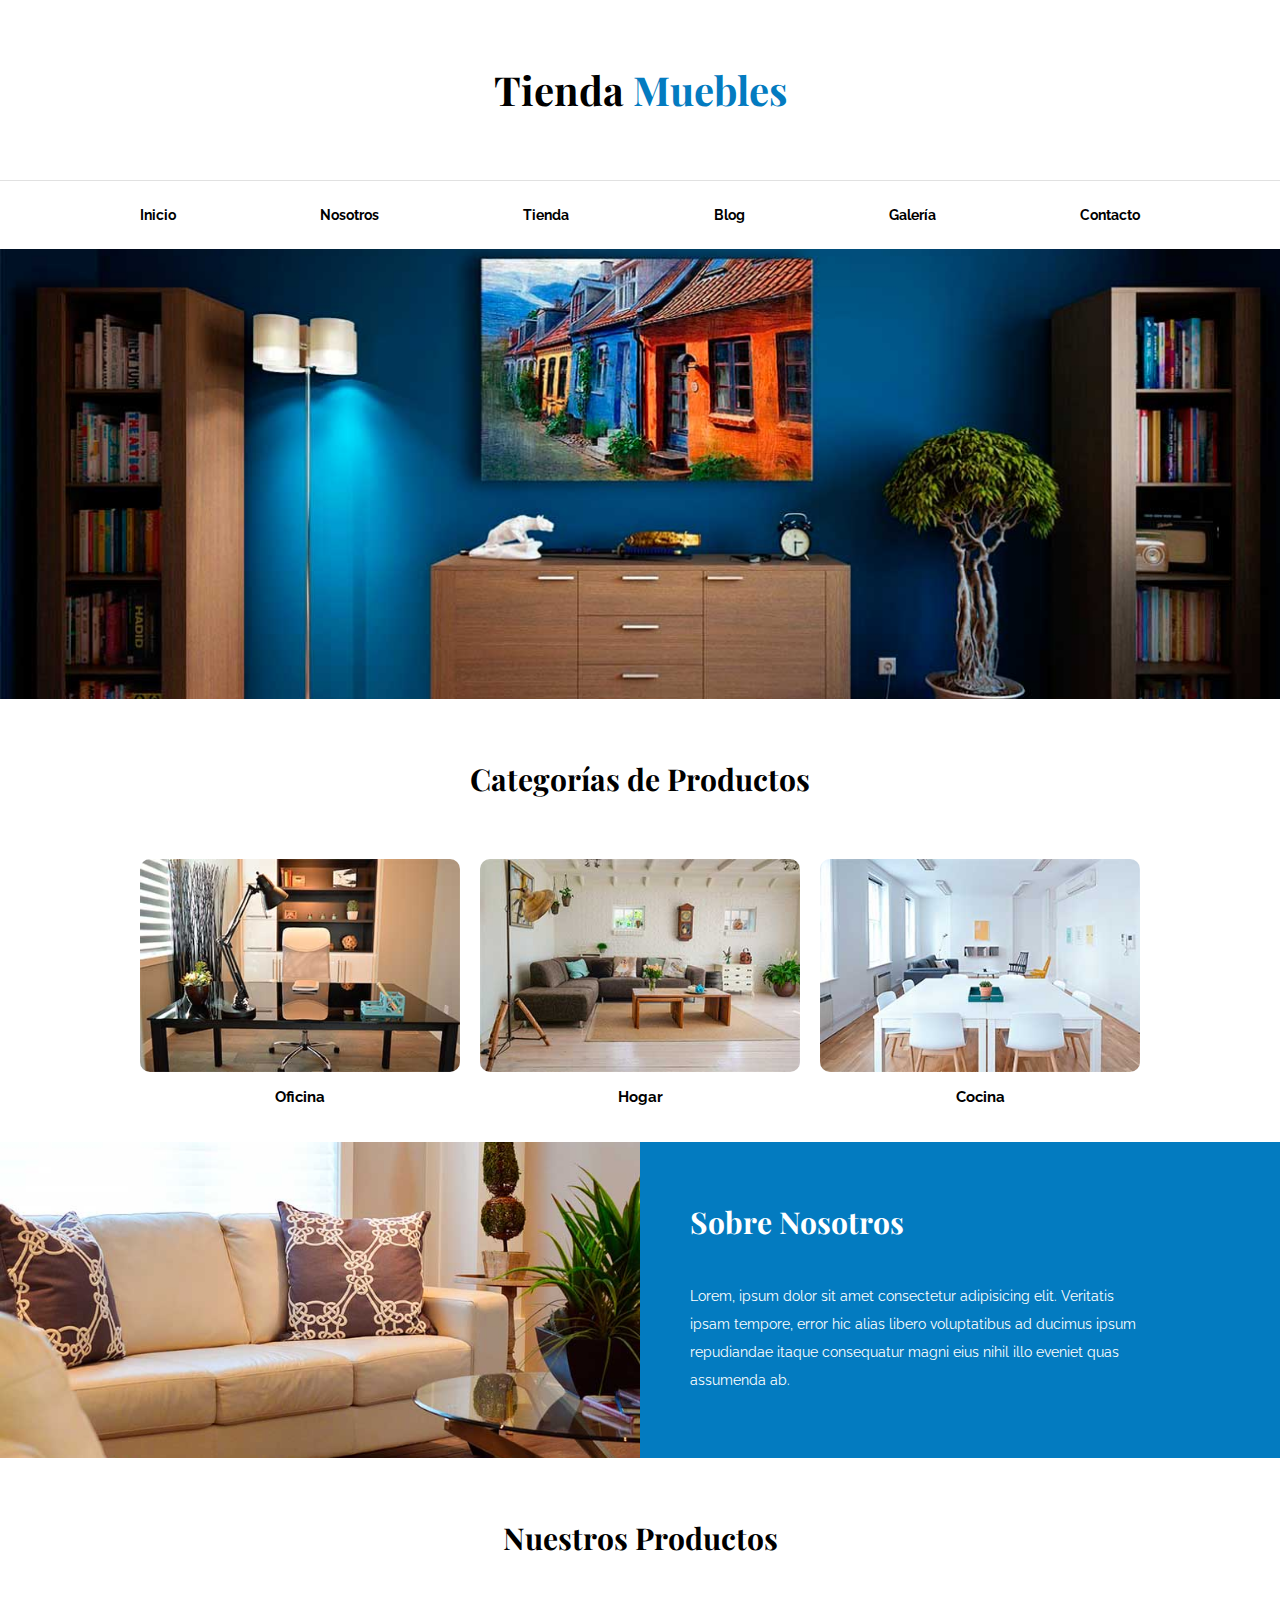
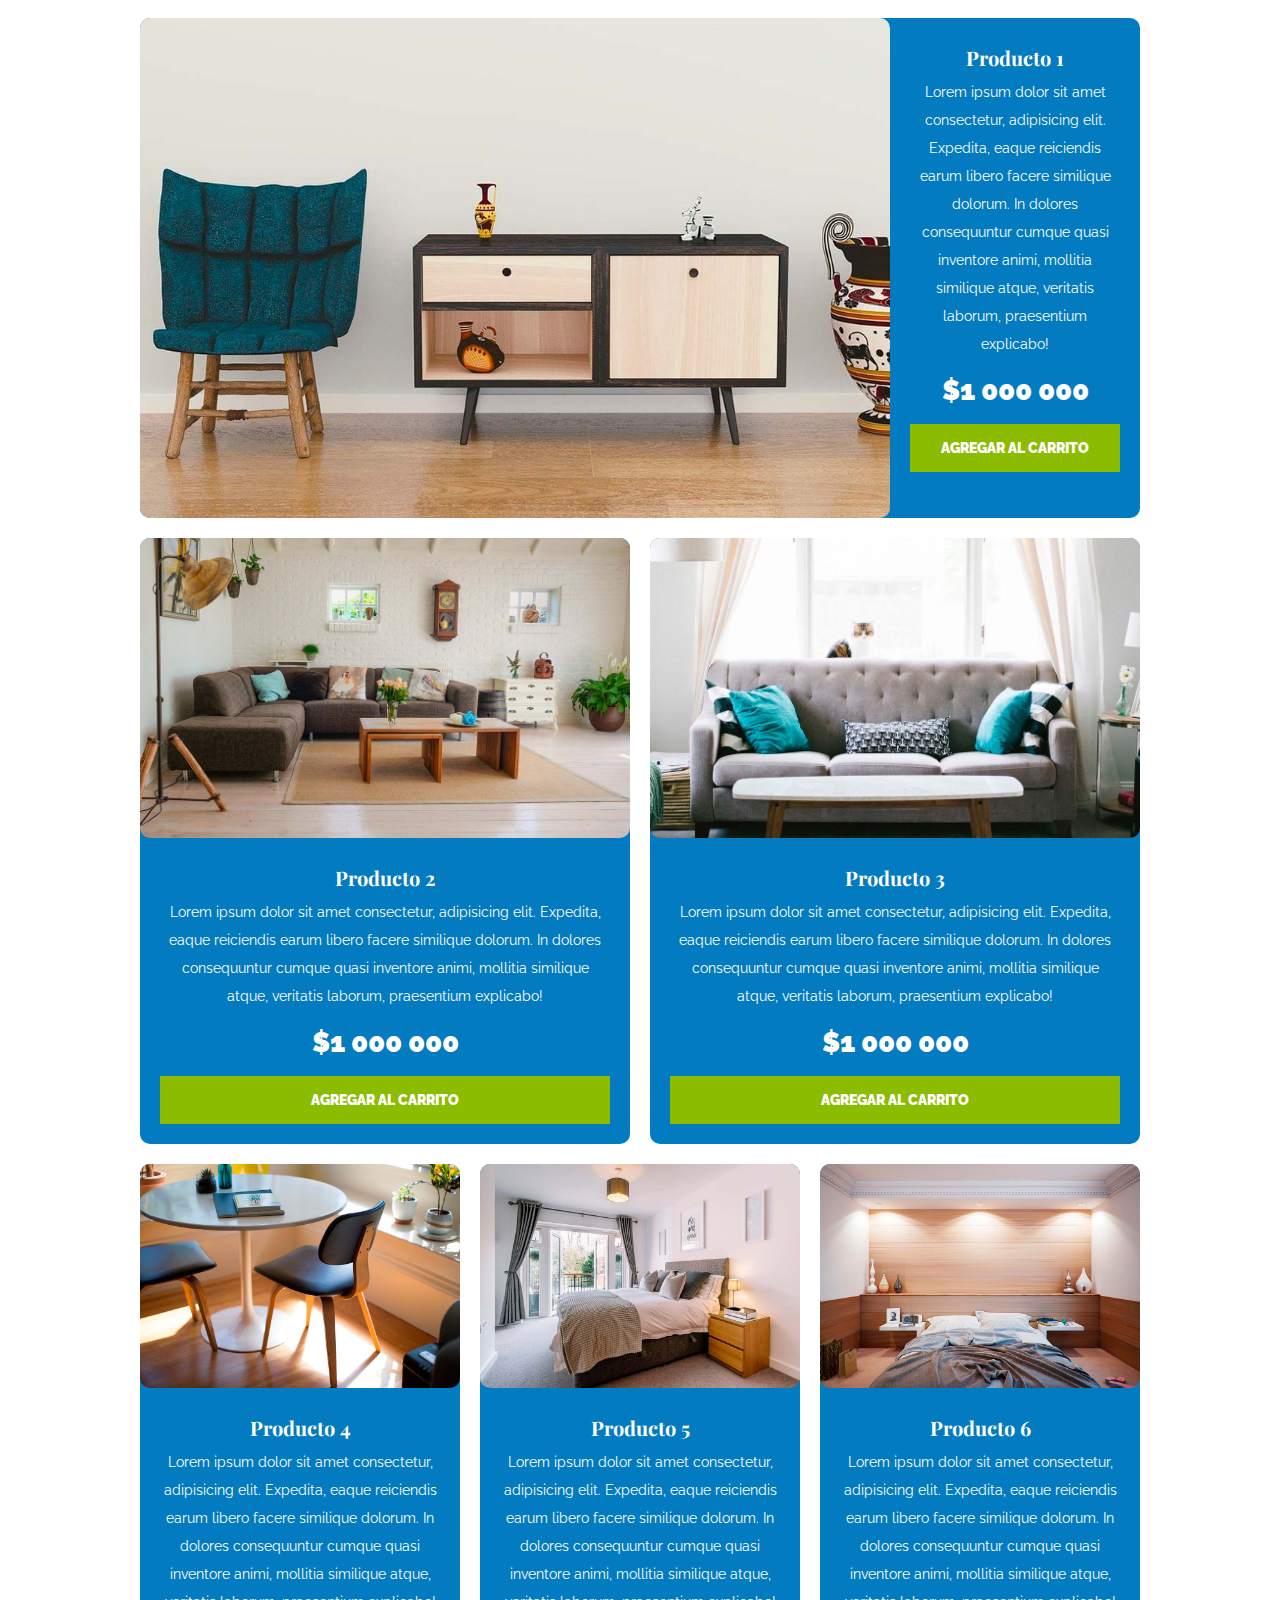
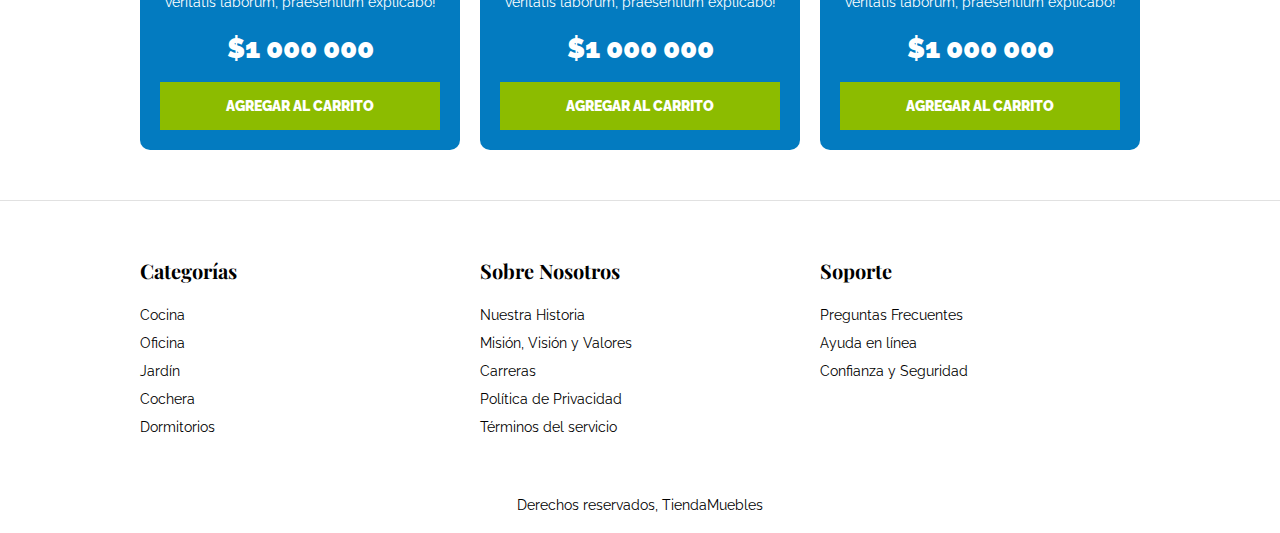
<file: index.html>
<!DOCTYPE html>
<html lang="es">
  <head>
    <meta charset="UTF-8" />
    <meta http-equiv="X-UA-Compatible" content="IE=edge" />
    <meta name="viewport" content="width=device-width, initial-scale=1.0" />
    <title>Ecommerce - Home</title>
    <link rel="stylesheet" href="./css/normalize.css" />
    <link rel="preconnect" href="https://fonts.googleapis.com" />
    <link rel="preconnect" href="https://fonts.gstatic.com" crossorigin />
    <link
      href="https://fonts.googleapis.com/css2?family=Playfair+Display:wght@700&family=Raleway:wght@400;700;900&display=swap"
      rel="stylesheet"
    />
    <link rel="stylesheet" href="./css/styles.css" />
  </head>
  <body>
    <header>
      <h1 class="nombre-sitio">Tienda <span>Muebles</span></h1>
    </header>

    <div class="contenedor-navegacion">
      <nav class="nav-principal contenedor">
        <a href="./index.html">Inicio</a>
        <a href="./nosotros.html">Nosotros</a>
        <a href="./tienda.html">Tienda</a>
        <a href="./blog.html">Blog</a>
        <a href="./galeria.html">Galería</a>
        <a href="./contacto.html">Contacto</a>
      </nav>
    </div>

    <div class="hero"></div>

    <section class="contenedor categorias">
      <h2 class="text-center">Categorías de Productos</h2>

      <div class="listado-categorias">
        <div class="categoria">
          <img src="./img/categoria1.jpg" alt="Imagen Categoría" />
          <a href="#">Oficina</a>
        </div>

        <div class="categoria">
          <img src="./img/categoria2.jpg" alt="Imagen Categoría" />
          <a href="#">Hogar</a>
        </div>

        <div class="categoria">
          <img src="./img/categoria3.jpg" alt="Imagen Categoría" />
          <a href="#">Cocina</a>
        </div>
      </div>
    </section>

    <section class="sobre-nosotros">
      <div class="contenedor sobre-nosotros-grid">
        <div class="texto-nosotros">
          <h2>Sobre Nosotros</h2>
          <p>
            Lorem, ipsum dolor sit amet consectetur adipisicing elit. Veritatis
            ipsam tempore, error hic alias libero voluptatibus ad ducimus ipsum
            repudiandae itaque consequatur magni eius nihil illo eveniet quas
            assumenda ab.
          </p>
        </div>
      </div>
    </section>

    <main class="contenido-principal contenedor">
      <h2 class="text-center">Nuestros Productos</h2>

      <div class="listado-productos">
        <div class="producto">
          <img src="./img/producto1.jpg" alt="Imagen Producto" />
          <div class="texto-producto">
            <h3>Producto 1</h3>
            <p>
              Lorem ipsum dolor sit amet consectetur, adipisicing elit.
              Expedita, eaque reiciendis earum libero facere similique dolorum.
              In dolores consequuntur cumque quasi inventore animi, mollitia
              similique atque, veritatis laborum, praesentium explicabo!
            </p>
            <p class="precio">$1 000 000</p>
            <a class="btn" href="#">Agregar al Carrito</a>
          </div>
          <!-- Info de producto -->
        </div>
        <!-- Producto -->

        <div class="producto">
          <img src="./img/producto2.jpg" alt="Imagen Producto" />
          <div class="texto-producto">
            <h3>Producto 2</h3>
            <p>
              Lorem ipsum dolor sit amet consectetur, adipisicing elit.
              Expedita, eaque reiciendis earum libero facere similique dolorum.
              In dolores consequuntur cumque quasi inventore animi, mollitia
              similique atque, veritatis laborum, praesentium explicabo!
            </p>
            <p class="precio">$1 000 000</p>
            <a class="btn" href="#">Agregar al Carrito</a>
          </div>
          <!-- Info de producto -->
        </div>
        <!-- Producto -->

        <div class="producto">
          <img src="./img/producto3.jpg" alt="Imagen Producto" />
          <div class="texto-producto">
            <h3>Producto 3</h3>
            <p>
              Lorem ipsum dolor sit amet consectetur, adipisicing elit.
              Expedita, eaque reiciendis earum libero facere similique dolorum.
              In dolores consequuntur cumque quasi inventore animi, mollitia
              similique atque, veritatis laborum, praesentium explicabo!
            </p>
            <p class="precio">$1 000 000</p>
            <a class="btn" href="#">Agregar al Carrito</a>
          </div>
          <!-- Info de producto -->
        </div>
        <!-- Producto -->

        <div class="producto">
          <img src="./img/producto4.jpg" alt="Imagen Producto" />
          <div class="texto-producto">
            <h3>Producto 4</h3>
            <p>
              Lorem ipsum dolor sit amet consectetur, adipisicing elit.
              Expedita, eaque reiciendis earum libero facere similique dolorum.
              In dolores consequuntur cumque quasi inventore animi, mollitia
              similique atque, veritatis laborum, praesentium explicabo!
            </p>
            <p class="precio">$1 000 000</p>
            <a class="btn" href="#">Agregar al Carrito</a>
          </div>
          <!-- Info de producto -->
        </div>
        <!-- Producto -->

        <div class="producto">
          <img src="./img/producto5.jpg" alt="Imagen Producto" />
          <div class="texto-producto">
            <h3>Producto 5</h3>
            <p>
              Lorem ipsum dolor sit amet consectetur, adipisicing elit.
              Expedita, eaque reiciendis earum libero facere similique dolorum.
              In dolores consequuntur cumque quasi inventore animi, mollitia
              similique atque, veritatis laborum, praesentium explicabo!
            </p>
            <p class="precio">$1 000 000</p>
            <a class="btn" href="#">Agregar al Carrito</a>
          </div>
          <!-- Info de producto -->
        </div>
        <!-- Producto -->

        <div class="producto">
          <img src="./img/producto6.jpg" alt="Imagen Producto" />
          <div class="texto-producto">
            <h3>Producto 6</h3>
            <p>
              Lorem ipsum dolor sit amet consectetur, adipisicing elit.
              Expedita, eaque reiciendis earum libero facere similique dolorum.
              In dolores consequuntur cumque quasi inventore animi, mollitia
              similique atque, veritatis laborum, praesentium explicabo!
            </p>
            <p class="precio">$1 000 000</p>
            <a class="btn" href="#">Agregar al Carrito</a>
          </div>
          <!-- Info de producto -->
        </div>
        <!-- Producto -->
      </div>
      <!-- Fin de listado de productos -->
    </main>

    <footer class="site-footer">
      <div class="grid-footer contenedor">
        <div>
          <h3>Categorías</h3>
          <nav class="footer-menu">
            <a href="#">Cocina</a>
            <a href="#">Oficina</a>
            <a href="#">Jardín</a>
            <a href="#">Cochera</a>
            <a href="#">Dormitorios</a>
          </nav>
        </div>

        <div>
          <h3>Sobre Nosotros</h3>
          <nav class="footer-menu">
            <a href="#">Nuestra Historia</a>
            <a href="#">Misión, Visión y Valores</a>
            <a href="#">Carreras</a>
            <a href="#">Política de Privacidad</a>
            <a href="#">Términos del servicio</a>
          </nav>
        </div>

        <div>
          <h3>Soporte</h3>
          <nav class="footer-menu">
            <a href="#">Preguntas Frecuentes</a>
            <a href="#">Ayuda en línea</a>
            <a href="#">Confianza y Seguridad</a>
          </nav>
        </div>
      </div>

      <p class="copyright">Derechos reservados, TiendaMuebles</p>
    </footer>
  </body>
</html>
</file>
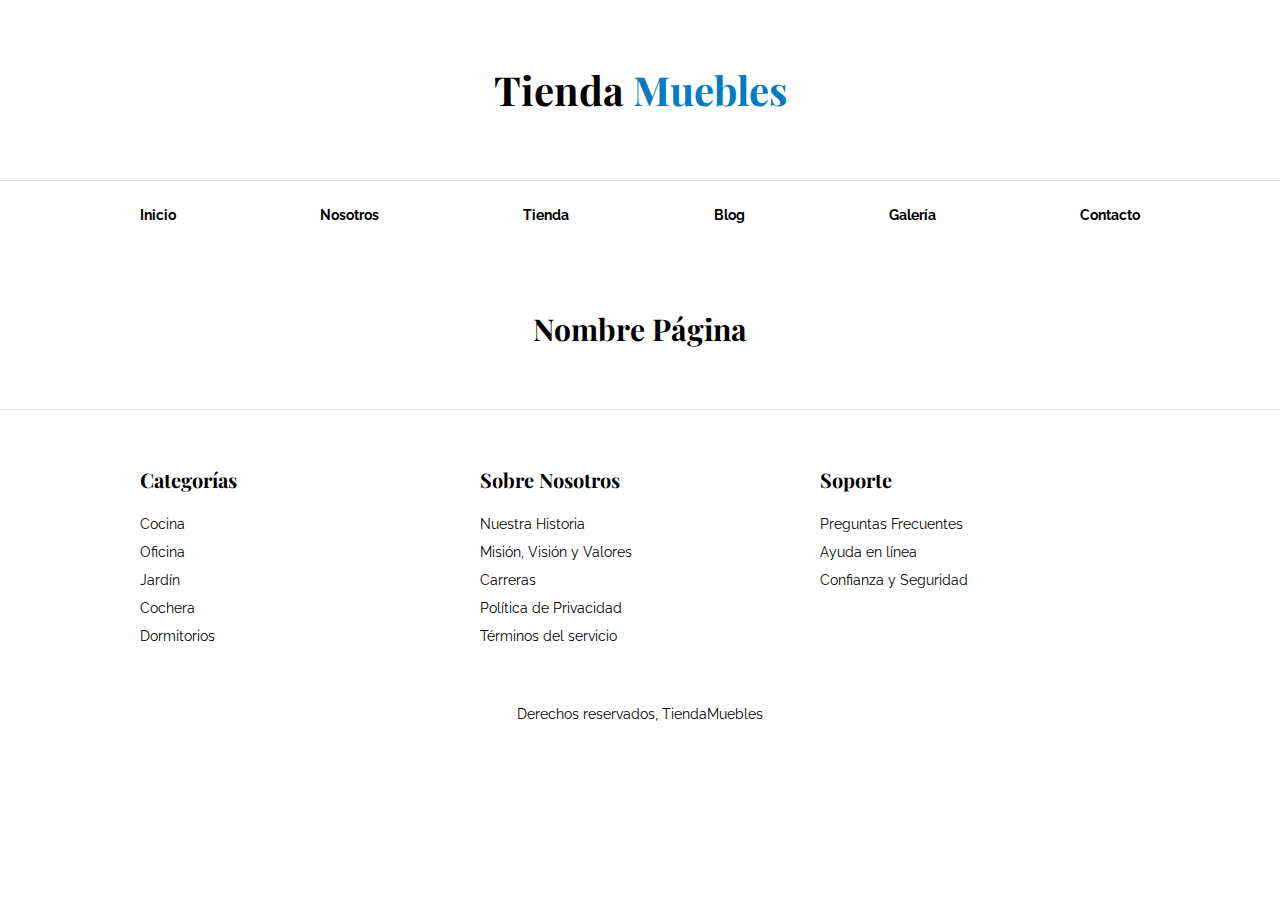
<file: base.html>
<!DOCTYPE html>
<html lang="es">
  <head>
    <meta charset="UTF-8" />
    <meta http-equiv="X-UA-Compatible" content="IE=edge" />
    <meta name="viewport" content="width=device-width, initial-scale=1.0" />
    <title>Ecommerce - Home</title>
    <link rel="stylesheet" href="./css/normalize.css" />
    <link rel="preconnect" href="https://fonts.googleapis.com" />
    <link rel="preconnect" href="https://fonts.gstatic.com" crossorigin />
    <link
      href="https://fonts.googleapis.com/css2?family=Playfair+Display:wght@700&family=Raleway:wght@400;700;900&display=swap"
      rel="stylesheet"
    />
    <link rel="stylesheet" href="./css/styles.css" />
  </head>
  <body>
    <header>
      <h1 class="nombre-sitio">Tienda <span>Muebles</span></h1>
    </header>

    <div class="contenedor-navegacion">
      <nav class="nav-principal contenedor">
        <a href="./index.html">Inicio</a>
        <a href="./nosotros.html">Nosotros</a>
        <a href="./tienda.html">Tienda</a>
        <a href="./blog.html">Blog</a>
        <a href="./galeria.html">Galería</a>
        <a href="./contacto.html">Contacto</a>
      </nav>
    </div>

    <main class="contenido-principal contenedor">
      <h2 class="text-center">Nombre Página</h2>
    </main>

    <footer class="site-footer">
      <div class="grid-footer contenedor">
        <div>
          <h3>Categorías</h3>
          <nav class="footer-menu">
            <a href="#">Cocina</a>
            <a href="#">Oficina</a>
            <a href="#">Jardín</a>
            <a href="#">Cochera</a>
            <a href="#">Dormitorios</a>
          </nav>
        </div>

        <div>
          <h3>Sobre Nosotros</h3>
          <nav class="footer-menu">
            <a href="#">Nuestra Historia</a>
            <a href="#">Misión, Visión y Valores</a>
            <a href="#">Carreras</a>
            <a href="#">Política de Privacidad</a>
            <a href="#">Términos del servicio</a>
          </nav>
        </div>

        <div>
          <h3>Soporte</h3>
          <nav class="footer-menu">
            <a href="#">Preguntas Frecuentes</a>
            <a href="#">Ayuda en línea</a>
            <a href="#">Confianza y Seguridad</a>
          </nav>
        </div>
      </div>

      <p class="copyright">Derechos reservados, TiendaMuebles</p>
    </footer>
  </body>
</html>
</file>
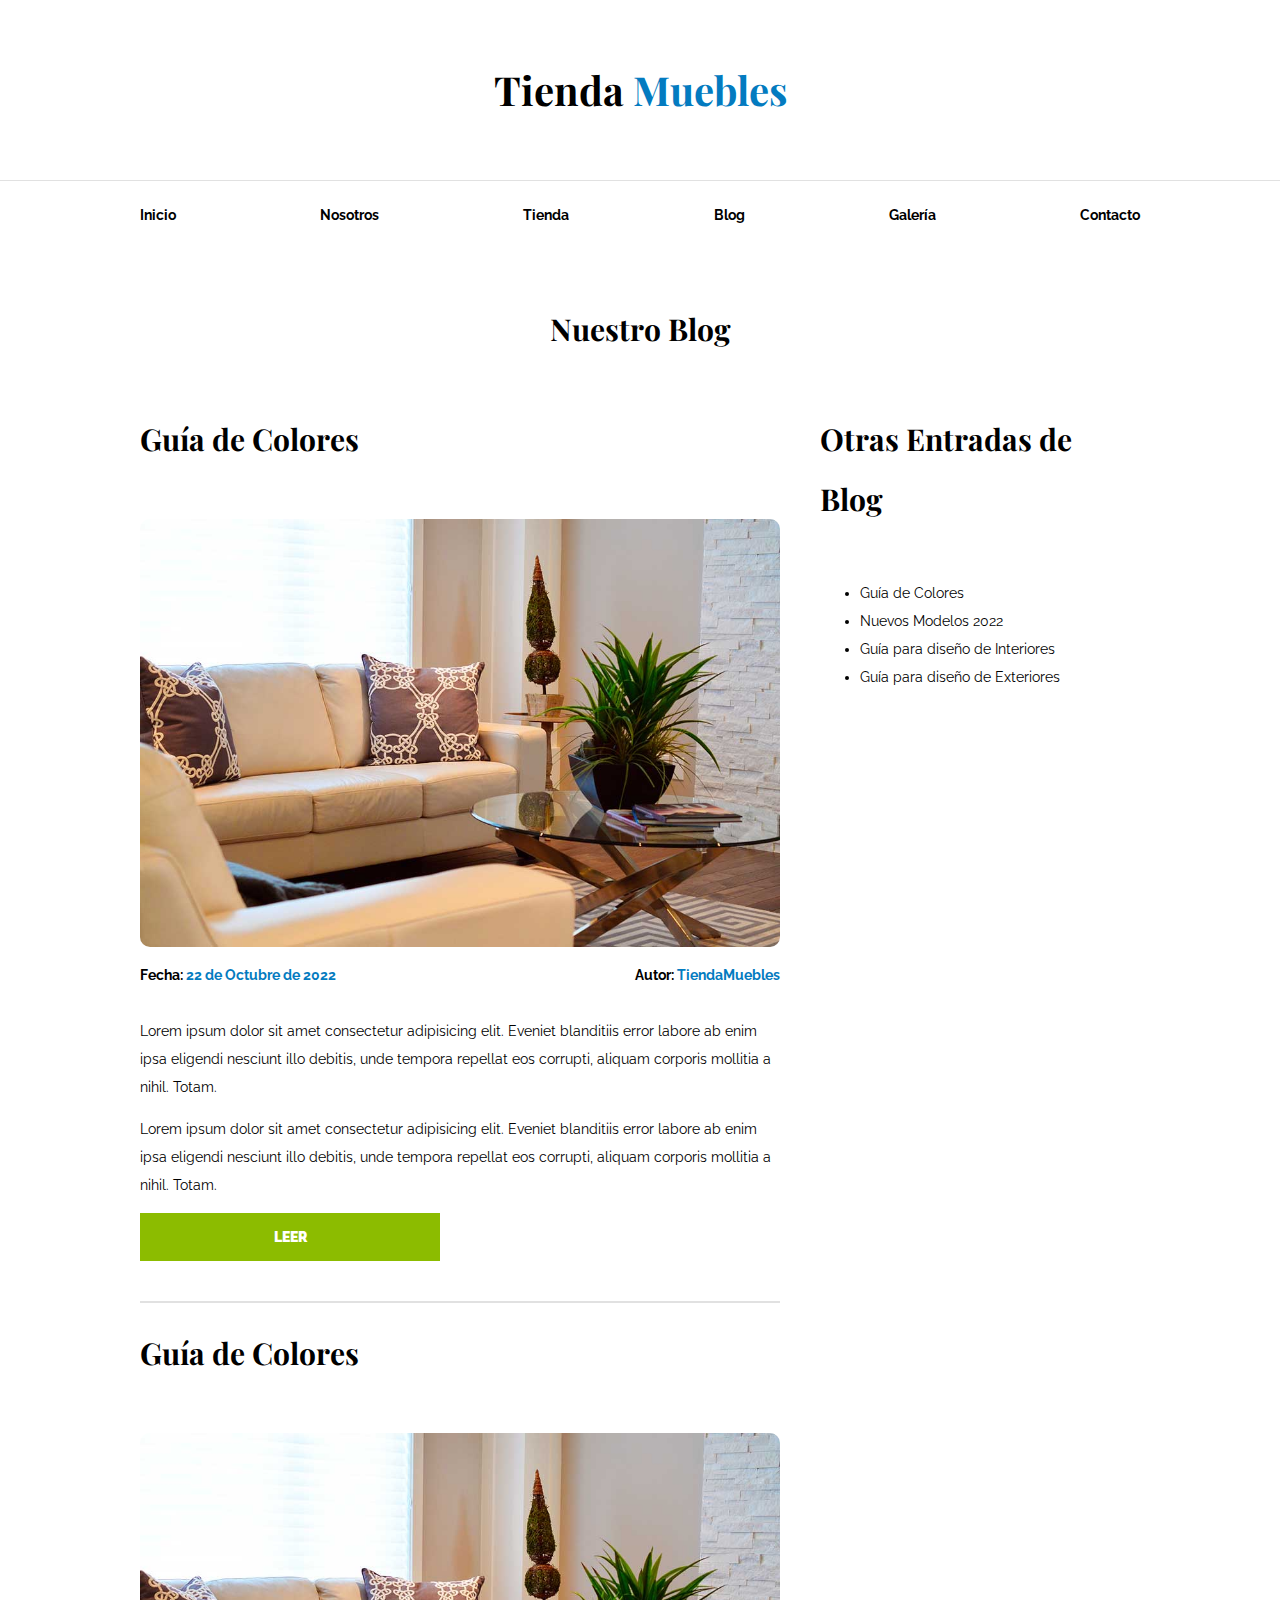
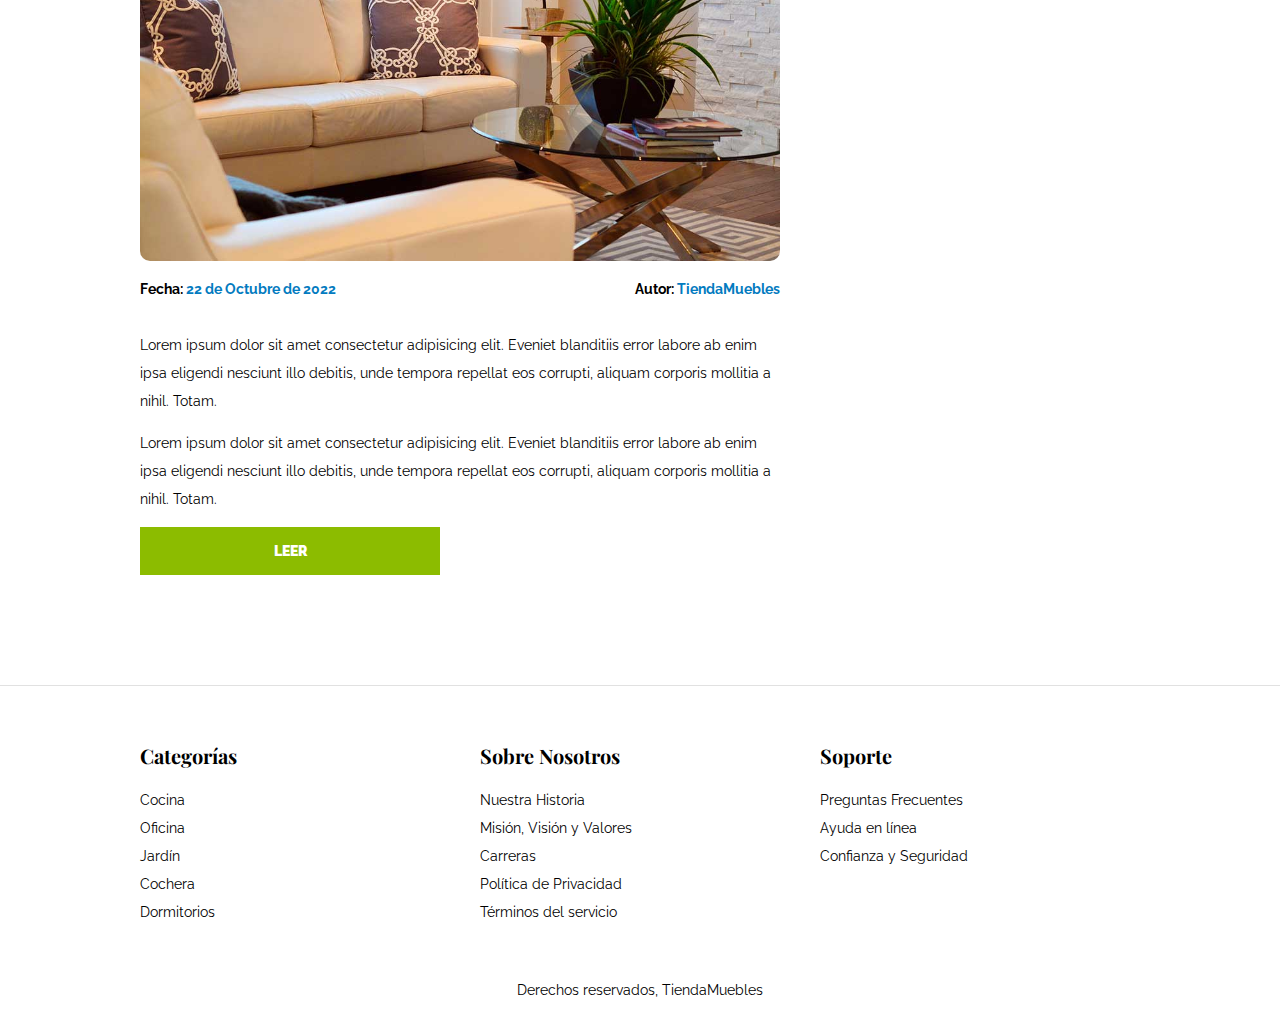
<file: blog.html>
<!DOCTYPE html>
<html lang="es">
  <head>
    <meta charset="UTF-8" />
    <meta http-equiv="X-UA-Compatible" content="IE=edge" />
    <meta name="viewport" content="width=device-width, initial-scale=1.0" />
    <title>Ecommerce - Blog</title>
    <link rel="stylesheet" href="./css/normalize.css" />
    <link rel="preconnect" href="https://fonts.googleapis.com" />
    <link rel="preconnect" href="https://fonts.gstatic.com" crossorigin />
    <link
      href="https://fonts.googleapis.com/css2?family=Playfair+Display:wght@700&family=Raleway:wght@400;700;900&display=swap"
      rel="stylesheet"
    />
    <link rel="stylesheet" href="./css/styles.css" />
  </head>
  <body>
    <header>
      <h1 class="nombre-sitio">Tienda <span>Muebles</span></h1>
    </header>

    <div class="contenedor-navegacion">
      <nav class="nav-principal contenedor">
        <a href="./index.html">Inicio</a>
        <a href="./nosotros.html">Nosotros</a>
        <a href="./tienda.html">Tienda</a>
        <a href="./blog.html">Blog</a>
        <a href="./galeria.html">Galería</a>
        <a href="./contacto.html">Contacto</a>
      </nav>
    </div>

    <main class="contenido-principal contenedor">
      <h2 class="text-center">Nuestro Blog</h2>

      <section class="contenedor-blog">
        <div class="blog">
          <article class="entrada">
            <h2>Guía de Colores</h2>

            <div class="imagen">
              <img src="./img/nosotros.jpg" alt="imagen blog" />
            </div>

            <div class="entrada-meta">
              <p>Fecha: <span>22 de Octubre de 2022</span></p>
              <p>Autor: <span>TiendaMuebles</span></p>
            </div>

            <div class="entrada-blog">
              <p>
                Lorem ipsum dolor sit amet consectetur adipisicing elit. Eveniet
                blanditiis error labore ab enim ipsa eligendi nesciunt illo
                debitis, unde tempora repellat eos corrupti, aliquam corporis
                mollitia a nihil. Totam.
              </p>
              <p>
                Lorem ipsum dolor sit amet consectetur adipisicing elit. Eveniet
                blanditiis error labore ab enim ipsa eligendi nesciunt illo
                debitis, unde tempora repellat eos corrupti, aliquam corporis
                mollitia a nihil. Totam.
              </p>
            </div>
            <a href="entrada.html" class="btn max-width-30">Leer</a>
          </article>
          <article class="entrada">
            <h2>Guía de Colores</h2>

            <div class="imagen">
              <img src="./img/nosotros.jpg" alt="imagen blog" />
            </div>

            <div class="entrada-meta">
              <p>Fecha: <span>22 de Octubre de 2022</span></p>
              <p>Autor: <span>TiendaMuebles</span></p>
            </div>

            <div class="entrada-blog">
              <p>
                Lorem ipsum dolor sit amet consectetur adipisicing elit. Eveniet
                blanditiis error labore ab enim ipsa eligendi nesciunt illo
                debitis, unde tempora repellat eos corrupti, aliquam corporis
                mollitia a nihil. Totam.
              </p>
              <p>
                Lorem ipsum dolor sit amet consectetur adipisicing elit. Eveniet
                blanditiis error labore ab enim ipsa eligendi nesciunt illo
                debitis, unde tempora repellat eos corrupti, aliquam corporis
                mollitia a nihil. Totam.
              </p>
            </div>
            <a href="entrada.html" class="btn max-width-30">Leer</a>
          </article>
        </div>

        <aside>
          <h2>Otras Entradas de Blog</h2>
          <ul>
            <li>
              <a href="entrada.html">Guía de Colores</a>
            </li>
            <li>
              <a href="entrada.html">Nuevos Modelos 2022</a>
            </li>
            <li>
              <a href="entrada.html">Guía para diseño de Interiores</a>
            </li>
            <li>
              <a href="entrada.html">Guía para diseño de Exteriores</a>
            </li>
          </ul>
        </aside>
      </section>
    </main>

    <footer class="site-footer">
      <div class="grid-footer contenedor">
        <div>
          <h3>Categorías</h3>
          <nav class="footer-menu">
            <a href="#">Cocina</a>
            <a href="#">Oficina</a>
            <a href="#">Jardín</a>
            <a href="#">Cochera</a>
            <a href="#">Dormitorios</a>
          </nav>
        </div>

        <div>
          <h3>Sobre Nosotros</h3>
          <nav class="footer-menu">
            <a href="#">Nuestra Historia</a>
            <a href="#">Misión, Visión y Valores</a>
            <a href="#">Carreras</a>
            <a href="#">Política de Privacidad</a>
            <a href="#">Términos del servicio</a>
          </nav>
        </div>

        <div>
          <h3>Soporte</h3>
          <nav class="footer-menu">
            <a href="#">Preguntas Frecuentes</a>
            <a href="#">Ayuda en línea</a>
            <a href="#">Confianza y Seguridad</a>
          </nav>
        </div>
      </div>

      <p class="copyright">Derechos reservados, TiendaMuebles</p>
    </footer>
  </body>
</html>
</file>
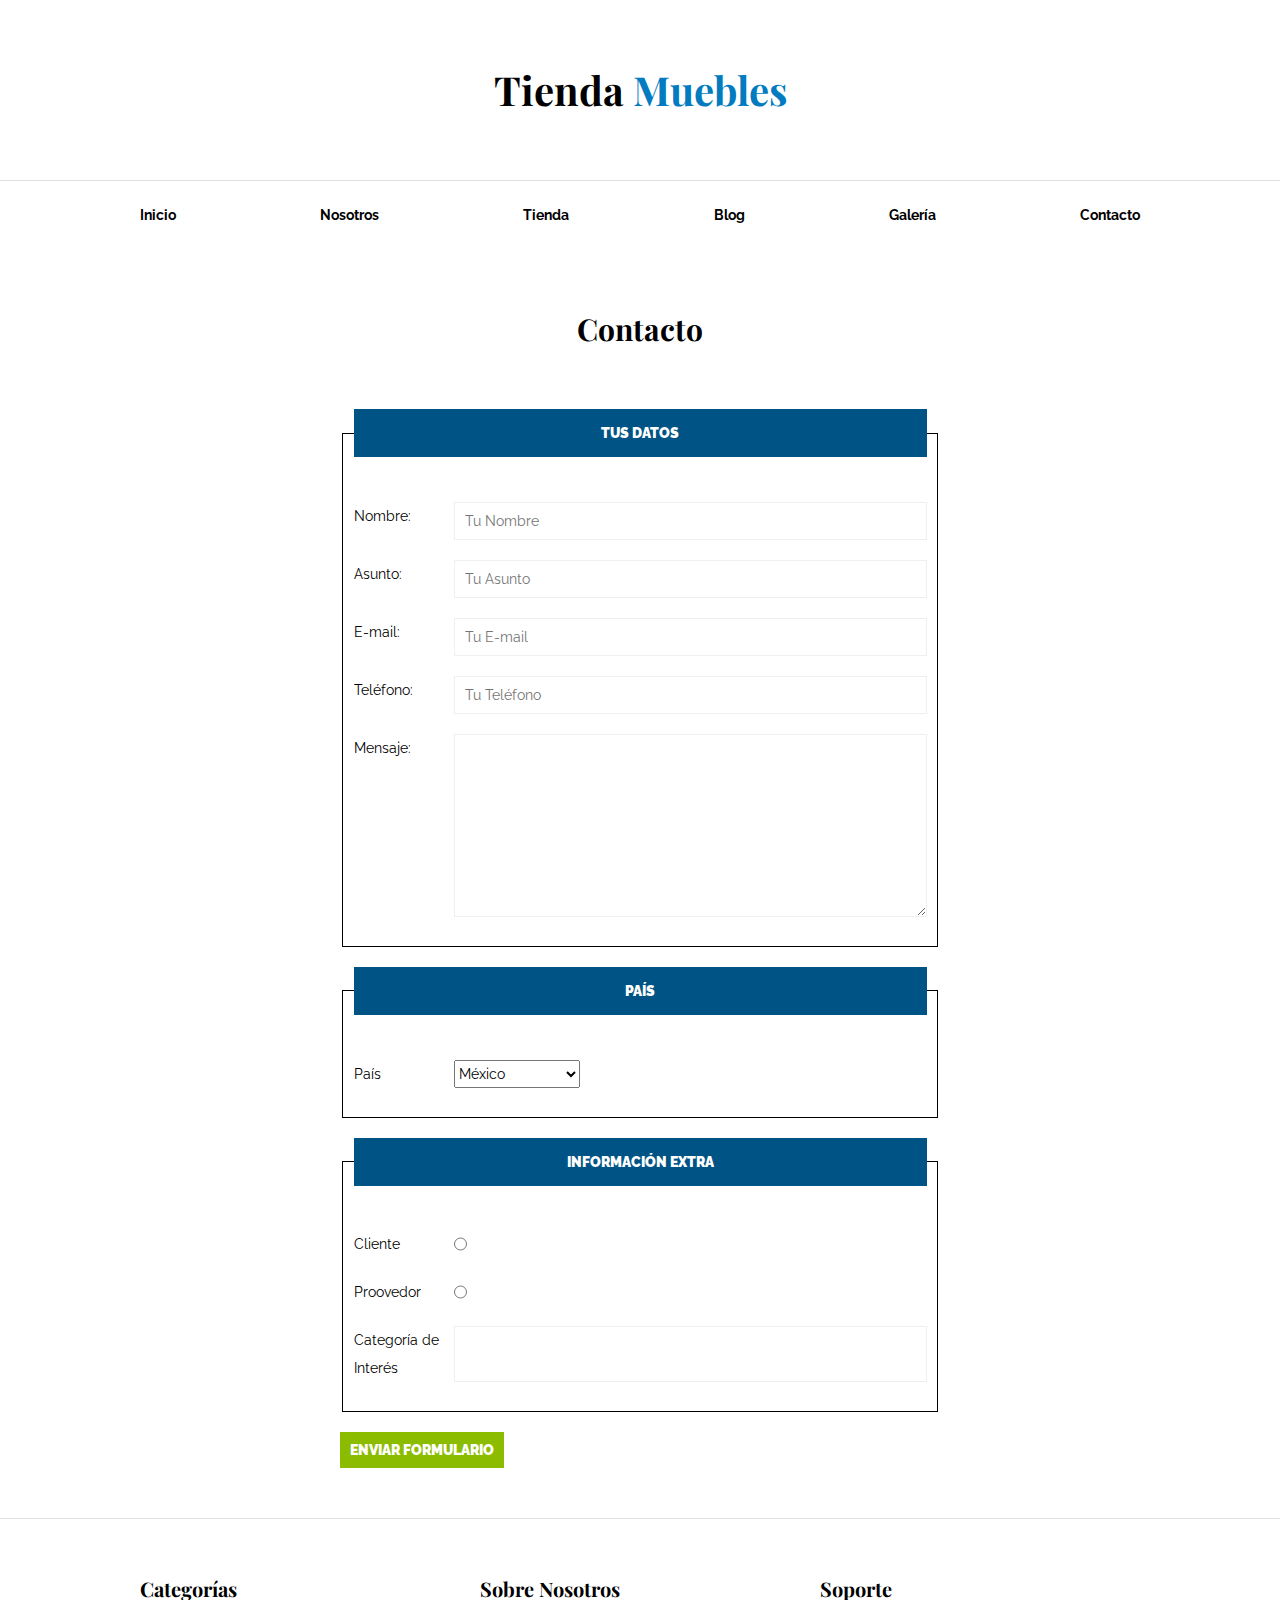
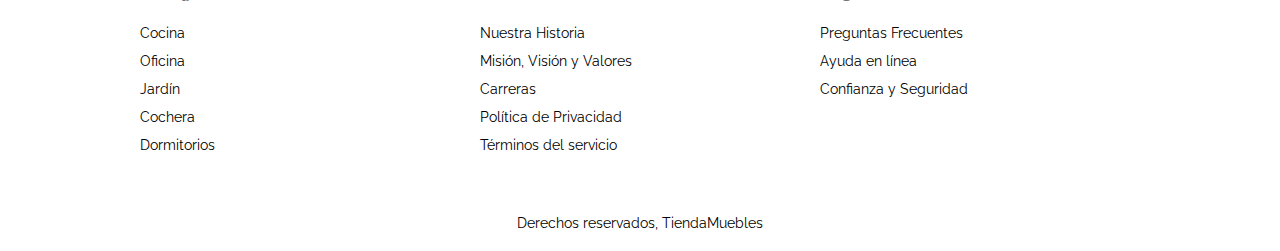
<file: contacto.html>
<!DOCTYPE html>
<html lang="es">
  <head>
    <meta charset="UTF-8" />
    <meta http-equiv="X-UA-Compatible" content="IE=edge" />
    <meta name="viewport" content="width=device-width, initial-scale=1.0" />
    <title>Ecommerce - Contacto</title>
    <link rel="stylesheet" href="./css/normalize.css" />
    <link rel="preconnect" href="https://fonts.googleapis.com" />
    <link rel="preconnect" href="https://fonts.gstatic.com" crossorigin />
    <link
      href="https://fonts.googleapis.com/css2?family=Playfair+Display:wght@700&family=Raleway:wght@400;700;900&display=swap"
      rel="stylesheet"
    />
    <link rel="stylesheet" href="./css/styles.css" />
  </head>
  <body>
    <header>
      <h1 class="nombre-sitio">Tienda <span>Muebles</span></h1>
    </header>

    <div class="contenedor-navegacion">
      <nav class="nav-principal contenedor">
        <a href="./index.html">Inicio</a>
        <a href="./nosotros.html">Nosotros</a>
        <a href="./tienda.html">Tienda</a>
        <a href="./blog.html">Blog</a>
        <a href="./galeria.html">Galería</a>
        <a href="./contacto.html">Contacto</a>
      </nav>
    </div>

    <main class="contenido-principal contenedor">
      <h2 class="text-center">Contacto</h2>

      <form class="formulario" action="">
        <fieldset>
          <legend>Tus Datos</legend>
          <div class="campo">
            <label for="nombre">Nombre:</label>
            <input id="nombre" type="text" placeholder="Tu Nombre" required />
          </div>

          <div class="campo">
            <label for="asunto">Asunto:</label>
            <input id="asunto" type="text" placeholder="Tu Asunto" required />
          </div>

          <div class="campo">
            <label for="asunto">E-mail:</label>
            <input id="asunto" type="email" placeholder="Tu E-mail" required />
          </div>

          <div class="campo">
            <label for="tel">Teléfono:</label>
            <input id="tel" type="tel" placeholder="Tu Teléfono" required />
          </div>

          <div class="campo">
            <label for="Mensaje">Mensaje:</label>
            <textarea id="Mensaje" cols="40" rows="10"></textarea>
          </div>
        </fieldset>

        <fieldset>
          <legend>País</legend>

          <div class="campo">
            <label for="pais">País</label>
            <select id="pais" name="pais">
              <option disabled>-- Seleccione --</option>
              <option value="MX">México</option>
              <option value="PR">Perú</option>
              <option value="CO">Colombia</option>
              <option value="AR">Argentina</option>
              <option value="ES">España</option>
              <option value="CL">Chile</option>
            </select>
          </div>
        </fieldset>

        <fieldset>
          <legend>Información Extra</legend>

          <div class="campo">
            <label for="cliente">Cliente</label>
            <input id="cliente" type="radio" name="tipo" value="cliente" />
          </div>

          <div class="campo">
            <label for="proveedor">Proovedor</label>
            <input id="proveedor" type="radio" name="tipo" value="proveedor" />
          </div>

          <div class="campo">
            <label for="categoria">Categoría de Interés</label>
            <input list="categorias" name="categorias" id="categoria" />
            <datalist id="categorias">
              <option value="Cocina"></option>
              <option value="Exterior"></option>
              <option value="Recámaras"></option>
              <option value="Oficina"></option>
              <option value="Televisión"></option>
            </datalist>
          </div>
        </fieldset>

        <input class="btn" type="submit" value="Enviar Formulario" />
      </form>
    </main>

    <footer class="site-footer">
      <div class="grid-footer contenedor">
        <div>
          <h3>Categorías</h3>
          <nav class="footer-menu">
            <a href="#">Cocina</a>
            <a href="#">Oficina</a>
            <a href="#">Jardín</a>
            <a href="#">Cochera</a>
            <a href="#">Dormitorios</a>
          </nav>
        </div>

        <div>
          <h3>Sobre Nosotros</h3>
          <nav class="footer-menu">
            <a href="#">Nuestra Historia</a>
            <a href="#">Misión, Visión y Valores</a>
            <a href="#">Carreras</a>
            <a href="#">Política de Privacidad</a>
            <a href="#">Términos del servicio</a>
          </nav>
        </div>

        <div>
          <h3>Soporte</h3>
          <nav class="footer-menu">
            <a href="#">Preguntas Frecuentes</a>
            <a href="#">Ayuda en línea</a>
            <a href="#">Confianza y Seguridad</a>
          </nav>
        </div>
      </div>

      <p class="copyright">Derechos reservados, TiendaMuebles</p>
    </footer>
  </body>
</html>
</file>
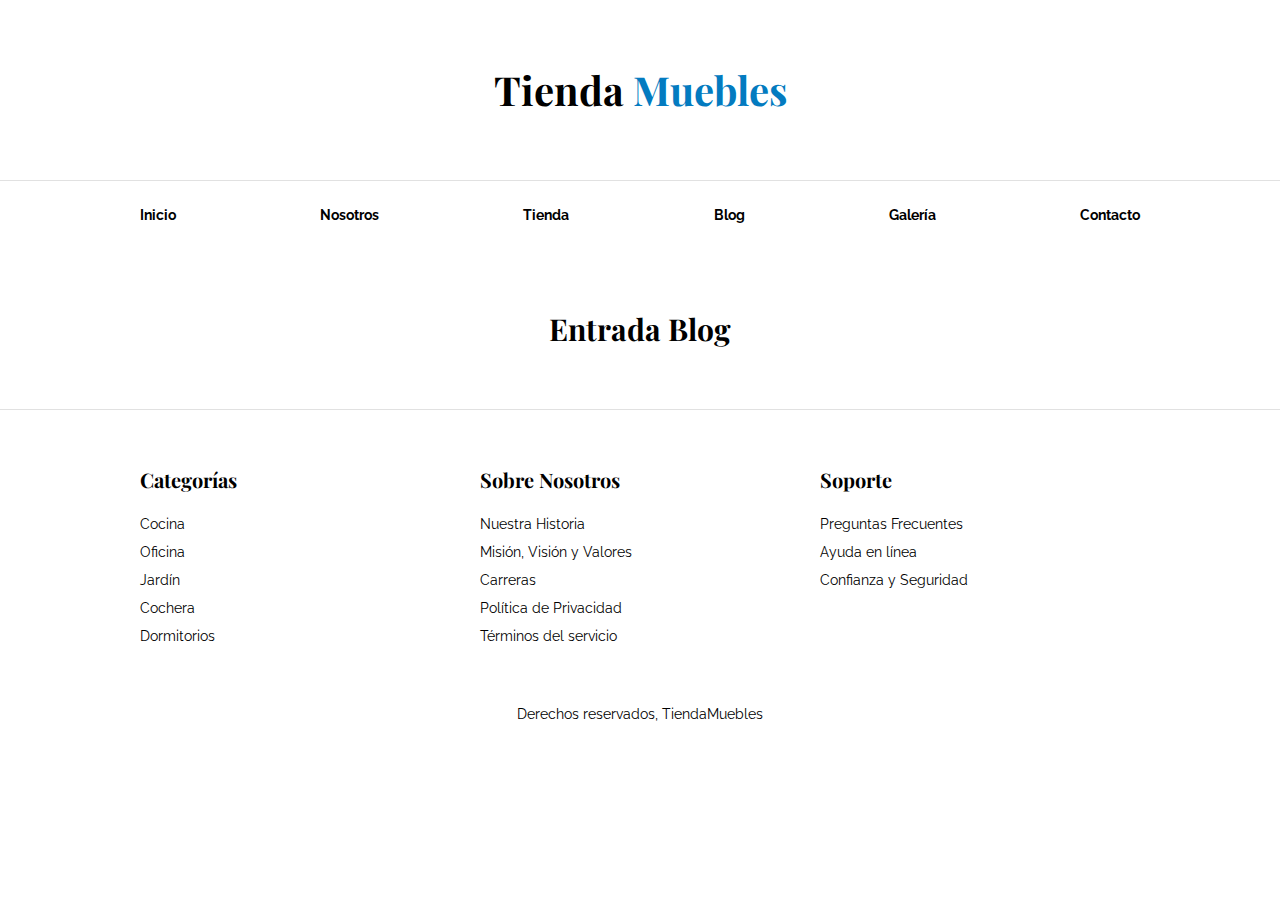
<file: entrada.html>
<!DOCTYPE html>
<html lang="es">
  <head>
    <meta charset="UTF-8" />
    <meta http-equiv="X-UA-Compatible" content="IE=edge" />
    <meta name="viewport" content="width=device-width, initial-scale=1.0" />
    <title>Ecommerce - Entrada Blog</title>
    <link rel="stylesheet" href="./css/normalize.css" />
    <link rel="preconnect" href="https://fonts.googleapis.com" />
    <link rel="preconnect" href="https://fonts.gstatic.com" crossorigin />
    <link
      href="https://fonts.googleapis.com/css2?family=Playfair+Display:wght@700&family=Raleway:wght@400;700;900&display=swap"
      rel="stylesheet"
    />
    <link rel="stylesheet" href="./css/styles.css" />
  </head>
  <body>
    <header>
      <h1 class="nombre-sitio">Tienda <span>Muebles</span></h1>
    </header>

    <div class="contenedor-navegacion">
      <nav class="nav-principal contenedor">
        <a href="./index.html">Inicio</a>
        <a href="./nosotros.html">Nosotros</a>
        <a href="./tienda.html">Tienda</a>
        <a href="./blog.html">Blog</a>
        <a href="./galeria.html">Galería</a>
        <a href="./contacto.html">Contacto</a>
      </nav>
    </div>

    <main class="contenido-principal contenedor">
      <h2 class="text-center">Entrada Blog</h2>
    </main>

    <footer class="site-footer">
      <div class="grid-footer contenedor">
        <div>
          <h3>Categorías</h3>
          <nav class="footer-menu">
            <a href="#">Cocina</a>
            <a href="#">Oficina</a>
            <a href="#">Jardín</a>
            <a href="#">Cochera</a>
            <a href="#">Dormitorios</a>
          </nav>
        </div>

        <div>
          <h3>Sobre Nosotros</h3>
          <nav class="footer-menu">
            <a href="#">Nuestra Historia</a>
            <a href="#">Misión, Visión y Valores</a>
            <a href="#">Carreras</a>
            <a href="#">Política de Privacidad</a>
            <a href="#">Términos del servicio</a>
          </nav>
        </div>

        <div>
          <h3>Soporte</h3>
          <nav class="footer-menu">
            <a href="#">Preguntas Frecuentes</a>
            <a href="#">Ayuda en línea</a>
            <a href="#">Confianza y Seguridad</a>
          </nav>
        </div>
      </div>

      <p class="copyright">Derechos reservados, TiendaMuebles</p>
    </footer>
  </body>
</html>
</file>
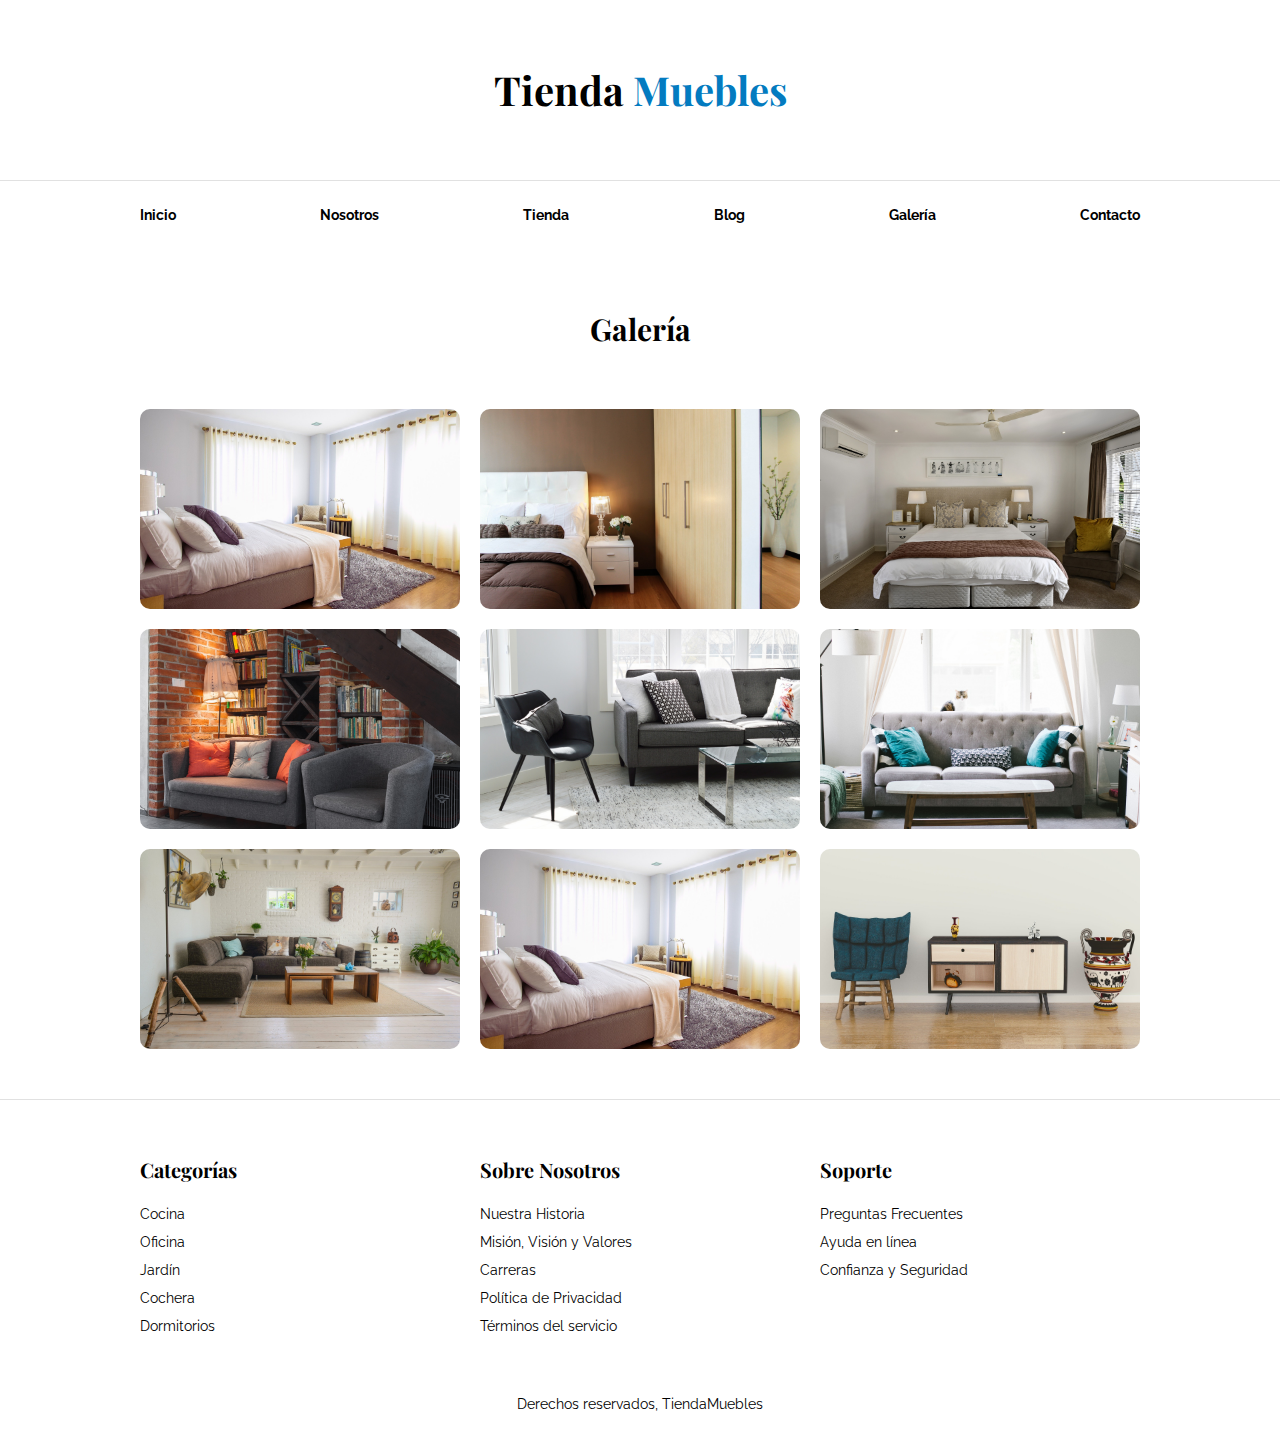
<file: galeria.html>
<!DOCTYPE html>
<html lang="es">
  <head>
    <meta charset="UTF-8" />
    <meta http-equiv="X-UA-Compatible" content="IE=edge" />
    <meta name="viewport" content="width=device-width, initial-scale=1.0" />
    <title>Ecommerce - Galería</title>
    <link rel="stylesheet" href="./css/normalize.css" />
    <link rel="preconnect" href="https://fonts.googleapis.com" />
    <link rel="preconnect" href="https://fonts.gstatic.com" crossorigin />
    <link
      href="https://fonts.googleapis.com/css2?family=Playfair+Display:wght@700&family=Raleway:wght@400;700;900&display=swap"
      rel="stylesheet"
    />
    <link rel="stylesheet" href="./css/styles.css" />
  </head>
  <body>
    <header>
      <h1 class="nombre-sitio">Tienda <span>Muebles</span></h1>
    </header>

    <div class="contenedor-navegacion">
      <nav class="nav-principal contenedor">
        <a href="./index.html">Inicio</a>
        <a href="./nosotros.html">Nosotros</a>
        <a href="./tienda.html">Tienda</a>
        <a href="./blog.html">Blog</a>
        <a href="./galeria.html">Galería</a>
        <a href="./contacto.html">Contacto</a>
      </nav>
    </div>

    <main class="contenido-principal contenedor">
      <h2 class="text-center">Galería</h2>

      <ul class="galeria">
        <li>
          <a href="./img/galeria_01.jpg">
            <img src="./img/galeria_01.jpg" alt="imagen galeria" />
          </a>
        </li>
        <li>
          <a href="./img/galeria_02.jpg">
            <img src="./img/galeria_02.jpg" alt="imagen galeria" />
          </a>
        </li>
        <li>
          <a href="./img/galeria_03.jpg">
            <img src="./img/galeria_03.jpg" alt="imagen galeria" />
          </a>
        </li>
        <li>
          <a href="./img/galeria_04.jpg">
            <img src="./img/galeria_04.jpg" alt="imagen galeria" />
          </a>
        </li>
        <li>
          <a href="./img/galeria_05.jpg">
            <img src="./img/galeria_05.jpg" alt="imagen galeria" />
          </a>
        </li>
        <li>
          <a href="./img/galeria_06.jpg">
            <img src="./img/galeria_06.jpg" alt="imagen galeria" />
          </a>
        </li>
        <li>
          <a href="./img/galeria_07.jpg">
            <img src="./img/galeria_07.jpg" alt="imagen galeria" />
          </a>
        </li>
        <li>
          <a href="./img/galeria_08.jpg">
            <img src="./img/galeria_01.jpg" alt="imagen galeria" />
          </a>
        </li>
        <li>
          <a href="./img/galeria_09.jpg">
            <img src="./img/galeria_09.jpg" alt="imagen galeria" />
          </a>
        </li>
      </ul>
    </main>

    <footer class="site-footer">
      <div class="grid-footer contenedor">
        <div>
          <h3>Categorías</h3>
          <nav class="footer-menu">
            <a href="#">Cocina</a>
            <a href="#">Oficina</a>
            <a href="#">Jardín</a>
            <a href="#">Cochera</a>
            <a href="#">Dormitorios</a>
          </nav>
        </div>

        <div>
          <h3>Sobre Nosotros</h3>
          <nav class="footer-menu">
            <a href="#">Nuestra Historia</a>
            <a href="#">Misión, Visión y Valores</a>
            <a href="#">Carreras</a>
            <a href="#">Política de Privacidad</a>
            <a href="#">Términos del servicio</a>
          </nav>
        </div>

        <div>
          <h3>Soporte</h3>
          <nav class="footer-menu">
            <a href="#">Preguntas Frecuentes</a>
            <a href="#">Ayuda en línea</a>
            <a href="#">Confianza y Seguridad</a>
          </nav>
        </div>
      </div>

      <p class="copyright">Derechos reservados, TiendaMuebles</p>
    </footer>
  </body>
</html>
</file>
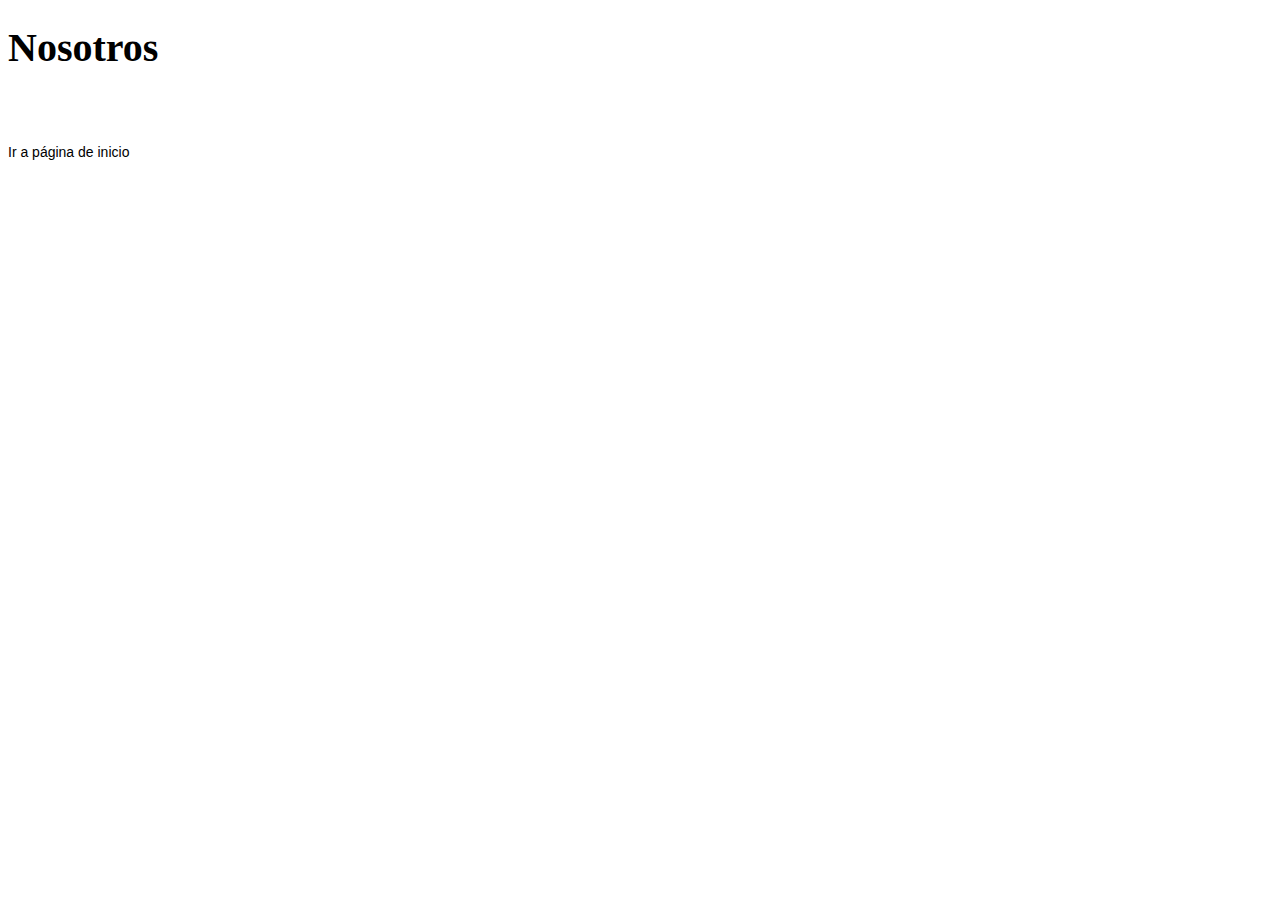
<file: nosotros.html>
<!DOCTYPE html>
<html lang="en">
  <head>
    <meta charset="UTF-8" />
    <meta http-equiv="X-UA-Compatible" content="IE=edge" />
    <meta name="viewport" content="width=device-width, initial-scale=1.0" />
    <title>Document</title>
    <link rel="stylesheet" href="./css/styles.css" />
  </head>
  <body>
    <h1>Nosotros</h1>
    <a href="./index.html">Ir a página de inicio</a>
  </body>
</html>
</file>
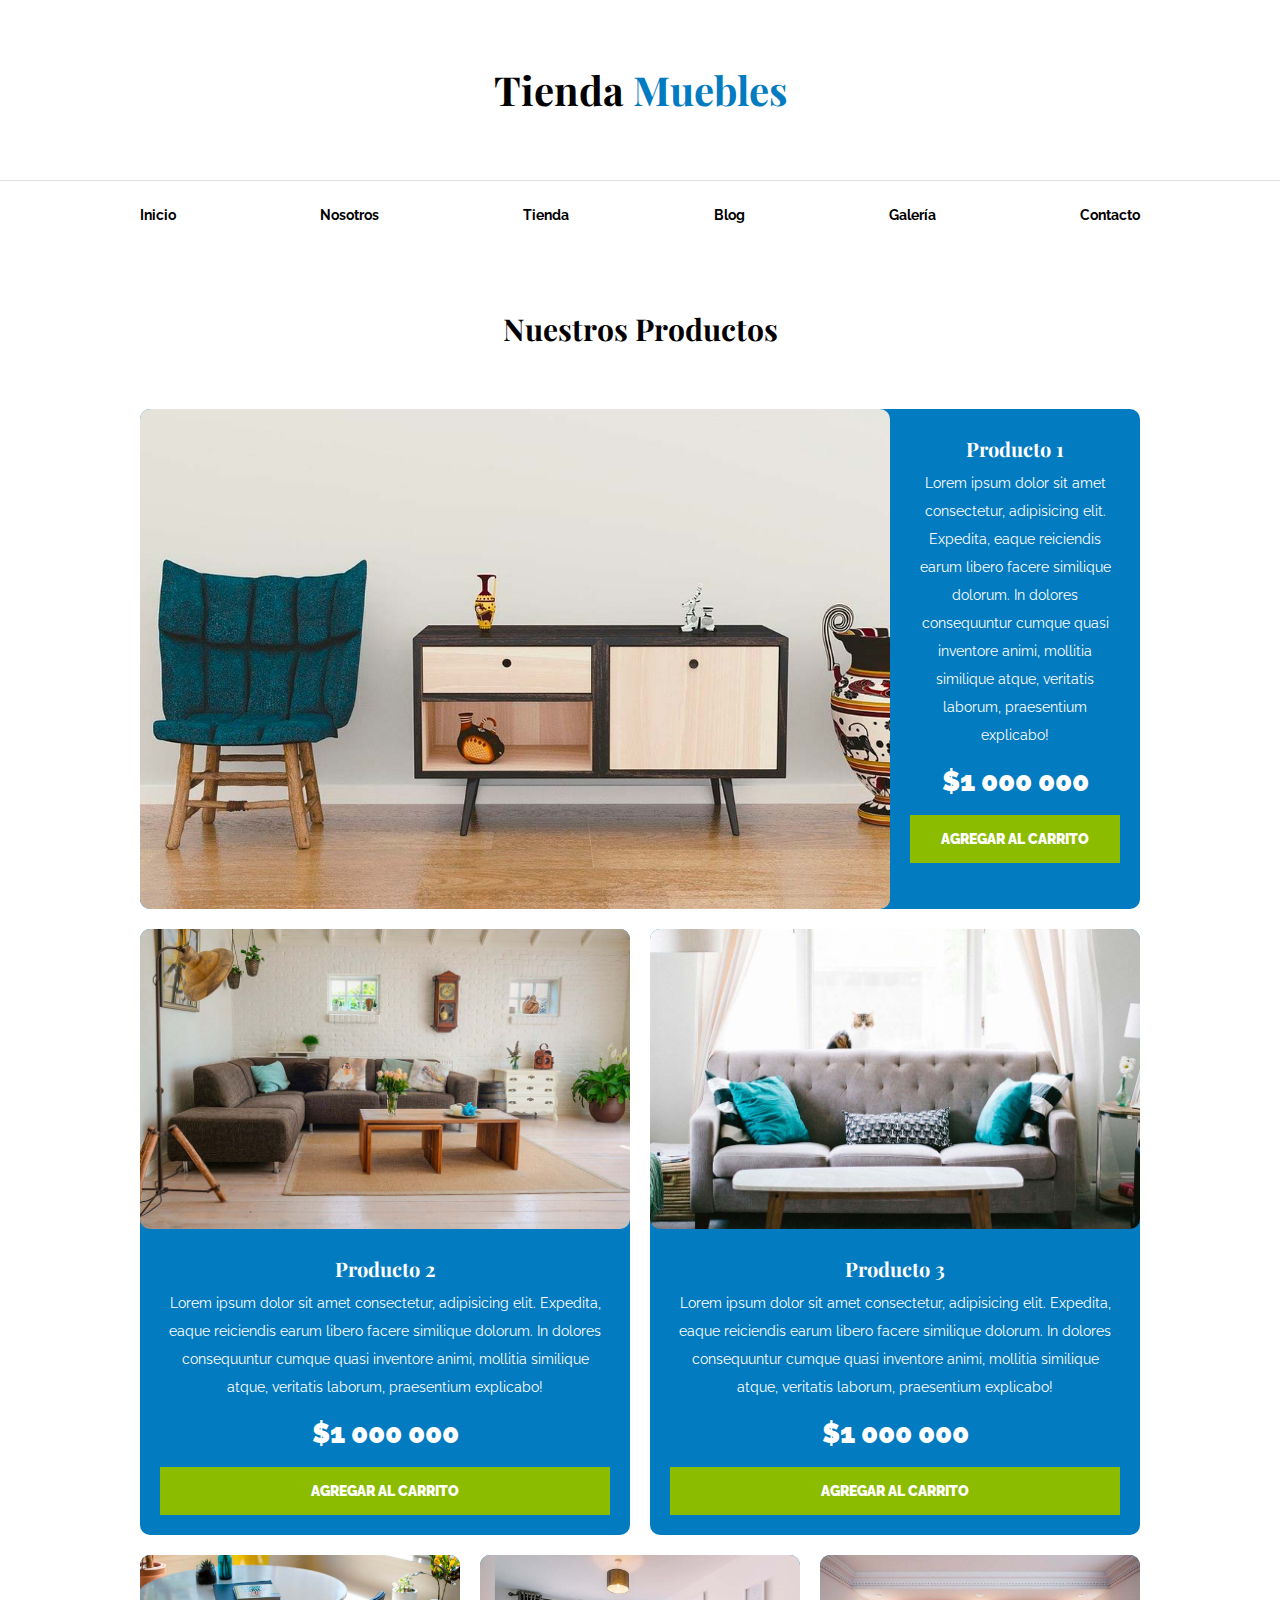
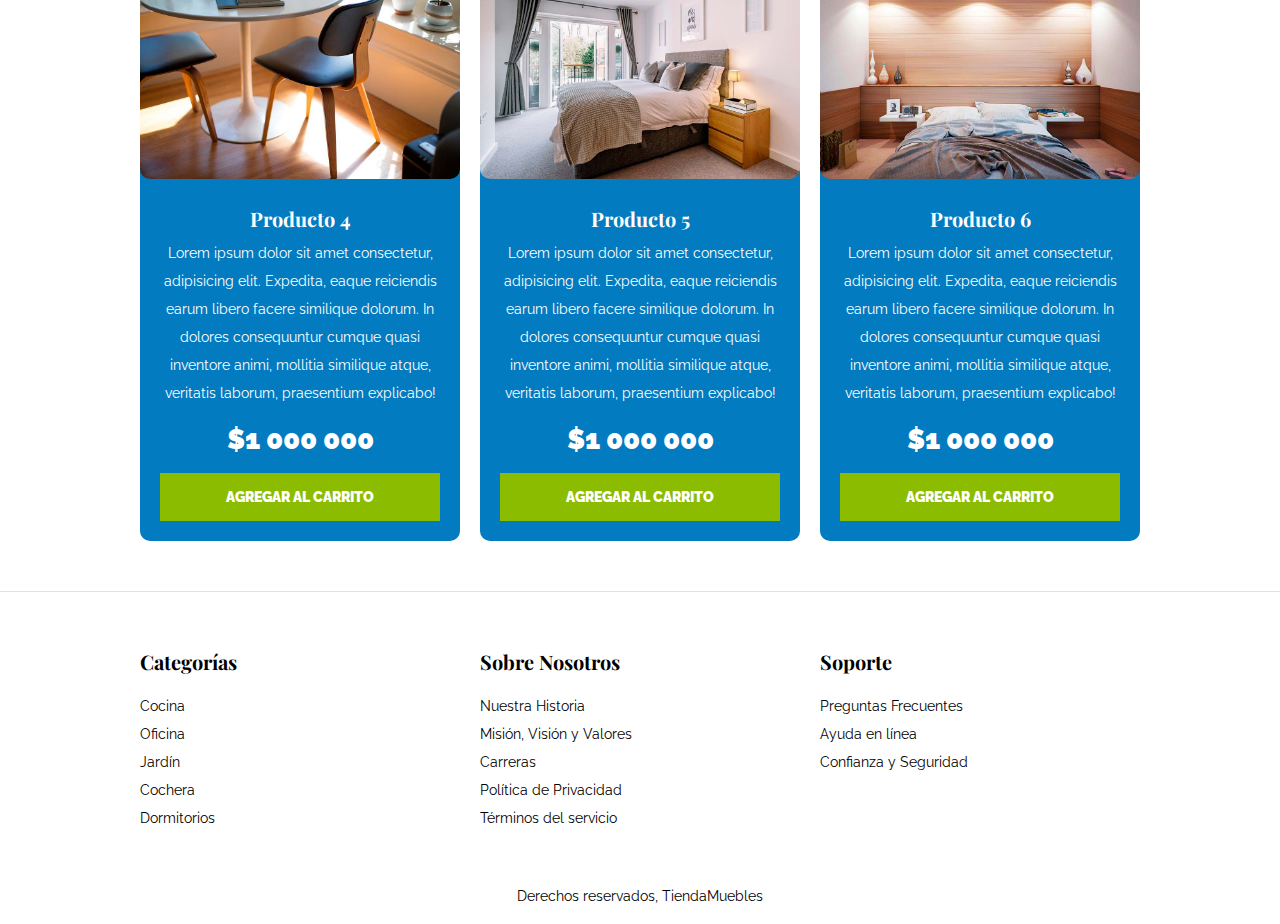
<file: tienda.html>
<!DOCTYPE html>
<html lang="es">
  <head>
    <meta charset="UTF-8" />
    <meta http-equiv="X-UA-Compatible" content="IE=edge" />
    <meta name="viewport" content="width=device-width, initial-scale=1.0" />
    <title>Ecommerce - Tienda</title>
    <link rel="stylesheet" href="./css/normalize.css" />
    <link rel="preconnect" href="https://fonts.googleapis.com" />
    <link rel="preconnect" href="https://fonts.gstatic.com" crossorigin />
    <link
      href="https://fonts.googleapis.com/css2?family=Playfair+Display:wght@700&family=Raleway:wght@400;700;900&display=swap"
      rel="stylesheet"
    />
    <link rel="stylesheet" href="./css/styles.css" />
  </head>
  <body>
    <header>
      <h1 class="nombre-sitio">Tienda <span>Muebles</span></h1>
    </header>

    <div class="contenedor-navegacion">
      <nav class="nav-principal contenedor">
        <a href="./index.html">Inicio</a>
        <a href="./nosotros.html">Nosotros</a>
        <a href="./tienda.html">Tienda</a>
        <a href="./blog.html">Blog</a>
        <a href="./galeria.html">Galería</a>
        <a href="./contacto.html">Contacto</a>
      </nav>
    </div>

    <main class="contenido-principal contenedor">
      <h2 class="text-center">Nuestros Productos</h2>

      <div class="listado-productos">
        <div class="producto">
          <img src="./img/producto1.jpg" alt="Imagen Producto" />
          <div class="texto-producto">
            <h3>Producto 1</h3>
            <p>
              Lorem ipsum dolor sit amet consectetur, adipisicing elit.
              Expedita, eaque reiciendis earum libero facere similique dolorum.
              In dolores consequuntur cumque quasi inventore animi, mollitia
              similique atque, veritatis laborum, praesentium explicabo!
            </p>
            <p class="precio">$1 000 000</p>
            <a class="btn" href="#">Agregar al Carrito</a>
          </div>
          <!-- Info de producto -->
        </div>
        <!-- Producto -->

        <div class="producto">
          <img src="./img/producto2.jpg" alt="Imagen Producto" />
          <div class="texto-producto">
            <h3>Producto 2</h3>
            <p>
              Lorem ipsum dolor sit amet consectetur, adipisicing elit.
              Expedita, eaque reiciendis earum libero facere similique dolorum.
              In dolores consequuntur cumque quasi inventore animi, mollitia
              similique atque, veritatis laborum, praesentium explicabo!
            </p>
            <p class="precio">$1 000 000</p>
            <a class="btn" href="#">Agregar al Carrito</a>
          </div>
          <!-- Info de producto -->
        </div>
        <!-- Producto -->

        <div class="producto">
          <img src="./img/producto3.jpg" alt="Imagen Producto" />
          <div class="texto-producto">
            <h3>Producto 3</h3>
            <p>
              Lorem ipsum dolor sit amet consectetur, adipisicing elit.
              Expedita, eaque reiciendis earum libero facere similique dolorum.
              In dolores consequuntur cumque quasi inventore animi, mollitia
              similique atque, veritatis laborum, praesentium explicabo!
            </p>
            <p class="precio">$1 000 000</p>
            <a class="btn" href="#">Agregar al Carrito</a>
          </div>
          <!-- Info de producto -->
        </div>
        <!-- Producto -->

        <div class="producto">
          <img src="./img/producto4.jpg" alt="Imagen Producto" />
          <div class="texto-producto">
            <h3>Producto 4</h3>
            <p>
              Lorem ipsum dolor sit amet consectetur, adipisicing elit.
              Expedita, eaque reiciendis earum libero facere similique dolorum.
              In dolores consequuntur cumque quasi inventore animi, mollitia
              similique atque, veritatis laborum, praesentium explicabo!
            </p>
            <p class="precio">$1 000 000</p>
            <a class="btn" href="#">Agregar al Carrito</a>
          </div>
          <!-- Info de producto -->
        </div>
        <!-- Producto -->

        <div class="producto">
          <img src="./img/producto5.jpg" alt="Imagen Producto" />
          <div class="texto-producto">
            <h3>Producto 5</h3>
            <p>
              Lorem ipsum dolor sit amet consectetur, adipisicing elit.
              Expedita, eaque reiciendis earum libero facere similique dolorum.
              In dolores consequuntur cumque quasi inventore animi, mollitia
              similique atque, veritatis laborum, praesentium explicabo!
            </p>
            <p class="precio">$1 000 000</p>
            <a class="btn" href="#">Agregar al Carrito</a>
          </div>
          <!-- Info de producto -->
        </div>
        <!-- Producto -->

        <div class="producto">
          <img src="./img/producto6.jpg" alt="Imagen Producto" />
          <div class="texto-producto">
            <h3>Producto 6</h3>
            <p>
              Lorem ipsum dolor sit amet consectetur, adipisicing elit.
              Expedita, eaque reiciendis earum libero facere similique dolorum.
              In dolores consequuntur cumque quasi inventore animi, mollitia
              similique atque, veritatis laborum, praesentium explicabo!
            </p>
            <p class="precio">$1 000 000</p>
            <a class="btn" href="#">Agregar al Carrito</a>
          </div>
          <!-- Info de producto -->
        </div>
        <!-- Producto -->
      </div>
      <!-- Fin de listado de productos -->
    </main>

    <footer class="site-footer">
      <div class="grid-footer contenedor">
        <div>
          <h3>Categorías</h3>
          <nav class="footer-menu">
            <a href="#">Cocina</a>
            <a href="#">Oficina</a>
            <a href="#">Jardín</a>
            <a href="#">Cochera</a>
            <a href="#">Dormitorios</a>
          </nav>
        </div>

        <div>
          <h3>Sobre Nosotros</h3>
          <nav class="footer-menu">
            <a href="#">Nuestra Historia</a>
            <a href="#">Misión, Visión y Valores</a>
            <a href="#">Carreras</a>
            <a href="#">Política de Privacidad</a>
            <a href="#">Términos del servicio</a>
          </nav>
        </div>

        <div>
          <h3>Soporte</h3>
          <nav class="footer-menu">
            <a href="#">Preguntas Frecuentes</a>
            <a href="#">Ayuda en línea</a>
            <a href="#">Confianza y Seguridad</a>
          </nav>
        </div>
      </div>

      <p class="copyright">Derechos reservados, TiendaMuebles</p>
    </footer>
  </body>
</html>
</file>
<file: css/styles.css>
/* Formateo de página */
html {
  box-sizing: border-box;
  font-size: 62.5%; /* 1 REM igual a 10 px */
}
*,
*:before,
*:after {
  box-sizing: inherit;
}

body {
  font-family: "Raleway", sans-serif;
  font-size: 1.4rem;
  line-height: 2;
}

/* Globales */
a {
  text-decoration: none;
  color: #000;
}

.contenedor {
  max-width: 100rem;
  margin-inline: auto; /*margin: 0 auto;*/
}

img {
  max-width: 100%;
  display: block;
  border-radius: 1rem;
}

h1,
h2,
h3 {
  font-family: "Playfair Display", serif;
  margin: 0 0 5rem 0;
}

h1 {
  font-size: 4rem;
}

h2 {
  font-size: 3rem;
}

h3 {
  font-size: 2rem;
}

.btn {
  background-color: #8cbc00;
  display: block;
  color: #ffffff;
  text-transform: uppercase;
  font-weight: 900;
  padding: 1rem;
  transition: background-color 0.3s ease-out;
  text-align: center;
  border: none;
}

.btn:hover {
  background-color: #769c02;
  cursor: pointer;
}

/* Utilidades */
.text-center {
  text-align: center;
}

.max-width-30 {
  max-width: 30rem;
}

/******************** Página Principal ********************/

/* Header y Navegación */
.nombre-sitio {
  margin-top: 5rem;
  text-align: center;
}

.nombre-sitio span {
  color: #037bc0;
}

.contenedor-navegacion {
  border-top: 1px solid #e1e1e1;
}

.nav-principal {
  padding: 2rem 0;
  display: flex;
  justify-content: space-between;
}

.nav-principal a {
  font-weight: 700;
}

.hero {
  background-image: url(./../img/principal.jpg);
  background-repeat: no-repeat;
  background-size: cover;
  background-position: center center;
  height: 45rem;
}

/* Categorías */
.categorias {
  padding-top: 5rem;
}
.categorias h2 {
  text-align: center;
}

.categoria a {
  display: block;
  text-align: center;
  padding: 1rem;
  font-size: 1.5rem;
  font-weight: 700;
}

.categoria a:hover {
  background-color: #037bc0;
  color: #ffffff;
  border-bottom-right-radius: 1rem;
}

.listado-categorias {
  display: grid;
  grid-template-columns: repeat(3, 1fr);
  gap: 2rem;
  margin-bottom: 2rem;
}

/* Bloque nosotros */
.sobre-nosotros {
  background-image: linear-gradient(
      to right,
      transparent 50%,
      #037bc0 50%,
      #037bc0 100%
    ),
    url(./../img/nosotros.jpg);
  background-position: left center;
  padding: 5rem 0;
  background-repeat: no-repeat;
  background-size: 100%, 80rem;
}

.sobre-nosotros-grid {
  display: flex;
  justify-content: flex-end;
}

.texto-nosotros {
  flex-basis: 50%;
  padding-left: 5rem;
  color: #ffffff;
}

.texto-nosotros h2 {
  margin-bottom: 3rem;
}

/* Listado de Productos */
.contenido-principal {
  padding-top: 5rem;
}

.listado-productos {
  display: grid;
  grid-template-columns: repeat(6, 1fr);
  gap: 2rem;
}

.producto:nth-child(1) {
  grid-column-start: 1;
  grid-column-end: 7;
  display: grid;
  grid-template-columns: 3fr 1fr;
  border-radius: 1rem;
}

.producto:nth-child(1) img {
  height: 50rem;
  width: 100%;
  object-fit: cover;
}

.producto:nth-child(2) {
  grid-column-start: 1;
  grid-column-end: 4;
  border-radius: 1rem;
}

.producto:nth-child(2) img {
  height: 30rem;
  width: 100%;
  object-fit: cover;
  border-radius: 1rem;
}

.producto:nth-child(3) {
  grid-column-start: 4;
  grid-column-end: 7;
  border-radius: 1rem;
}

.producto:nth-child(3) img {
  height: 30rem;
  width: 100%;
  object-fit: cover;
  border-radius: 1rem;
}

.producto:nth-child(4) {
  grid-column-start: 1;
  grid-column-end: 3;
  border-radius: 1rem;
}

.producto:nth-child(5) {
  grid-column-start: 3;
  grid-column-end: 5;
  border-radius: 1rem;
}

.producto:nth-child(6) {
  grid-column-start: 5;
  grid-column-end: 7;
  border-radius: 1rem;
}

.producto {
  background-color: #037bc0;
}

.texto-producto {
  text-align: center;
  color: #ffffff;
  padding: 2rem;
}

.texto-producto h3 {
  margin: 0;
}

.texto-producto p {
  margin: 0 0 0.5rem 0;
}

.texto-producto .precio {
  font-size: 2.8rem;
  font-weight: 900;
}

/* Footer */
.site-footer {
  border-top: 1px solid #e1e1e1;
  margin-top: 5rem;
  padding-top: 5rem;
}

.site-footer h3 {
  margin-bottom: 1rem;
}

.grid-footer {
  display: grid;
  grid-template-columns: repeat(3, 1fr);
  gap: 2rem;
}

.footer-menu a {
  display: block;
}

.copyright {
  margin-top: 5rem;
  text-align: center;
}

/***************** Nosotros *********************/

.contenido-nosotros {
  display: grid;
  grid-template-columns: 1fr 2fr;
  grid-template-columns: repeat(auto-fit, minmax(25rem, 1fr));
  column-gap: 4rem;
}

.informacion-nosotros {
  display: flex;
  flex-direction: column;
  justify-content: center;
}

/******************* Blog ***********************/
.contenedor-blog {
  display: grid;
  grid-template-columns: 2fr 1fr;
  column-gap: 4rem;
}

.entrada {
  border-bottom: 2px solid #e1e1e1;
  padding-bottom: 4rem;
  margin-bottom: 2rem;
}

.entrada:last-of-type {
  border: none;
}

.entrada-meta {
  display: flex;
  justify-content: space-between;
}

.entrada-meta p {
  font-weight: 700;
}

.entrada-meta span {
  color: #037bc0;
}

/******************* Entrada *****************/
.contenido-entrada-blog {
  width: 60rem;
  margin: 0 auto;
}

/****************** Galería ***************/
.galeria {
  list-style: none;
  padding: 0;
  margin: 0;
  display: grid;
  grid-template-columns: repeat(3, 1fr);
  gap: 2rem;
}

.galeria img {
  width: 40rem;
  height: 20rem;
  object-fit: cover;
}

/********* Formulario **********/

.formulario {
  max-width: 60rem;
  margin: 0 auto;
}

.formulario fieldset {
  border: 1px solid #000;
  margin-bottom: 2rem;
}

.formulario legend {
  background-color: #005485;
  width: 100%;
  text-align: center;
  color: #ffffff;
  text-transform: uppercase;
  font-weight: 900;
  padding: 1rem;
  margin-bottom: 4rem;
}

.campo {
  display: flex;
  margin-bottom: 2rem;
}

.campo label {
  flex-basis: 10rem;
}

.campo input:not([type="radio"]),
.campo textarea {
  flex: 1;
  border: 1px solid #efefef;
  padding: 1rem;
}
</file>
